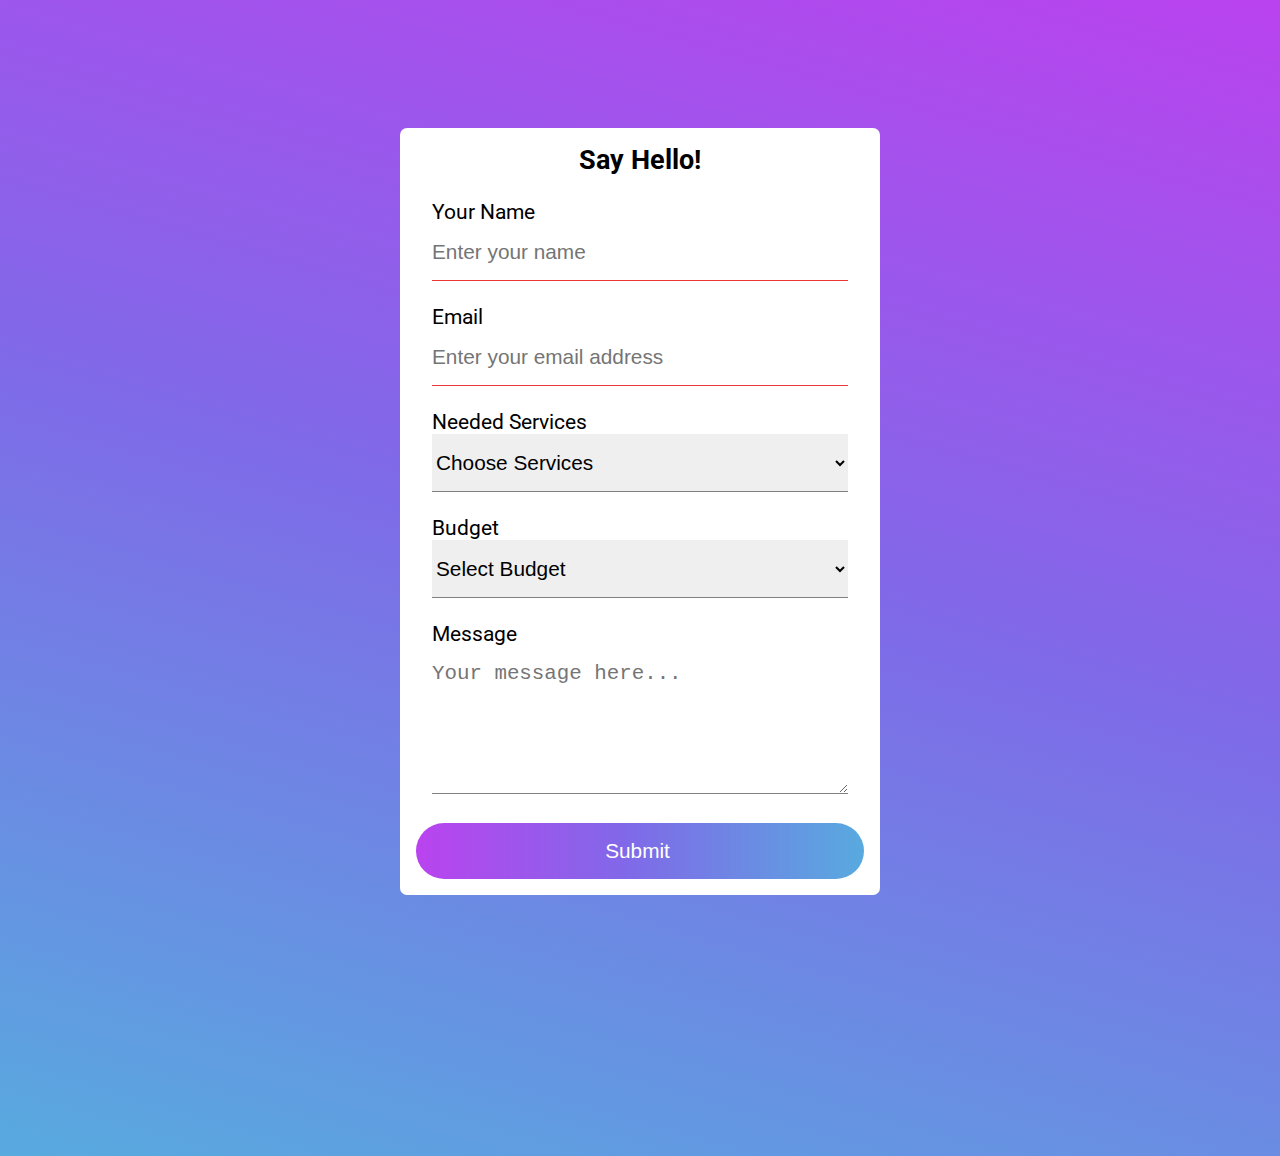
<file: index.html>
<!DOCTYPE html>
<html lang="en">
<head>
    <meta charset="UTF-8">
    <meta http-equiv="X-UA-Compatible" content="IE=edge">
    <meta name="viewport" content="width=device-width, initial-scale=1.0">
    <link rel="stylesheet" href="https://cdnjs.cloudflare.com/ajax/libs/font-awesome/6.0.0-beta2/css/all.min.css" integrity="sha512-YWzhKL2whUzgiheMoBFwW8CKV4qpHQAEuvilg9FAn5VJUDwKZZxkJNuGM4XkWuk94WCrrwslk8yWNGmY1EduTA==" crossorigin="anonymous" referrerpolicy="no-referrer" />
    <link rel="stylesheet" href="style.css">
    <title>boolean-uk-html-stylish-form</title>
</head>
<body>
    <form action="./thanks-page.html">
        <h1>Say Hello!</h1>

        <div class="group">
            <label for="name">Your Name</label>
            <input type="text" id="name" placeholder="Enter your name" required minlength="5" maxlength="12"/>
        </div>

        <div class="group">
            <label for="email">Email</label>
            <input type="email" id="email" placeholder="Enter your email address" required/>
        </div>

        <div class="group">
            <label for="service">Needed Services</label>
            <select name="service" id="service">
                <option value="services">Choose Services</option>
                <option value="installation">Installation</option>
                <option value="repair">Repair</option>
                <option value="repair">Repair</option>
            </select>
        </div>

        <div class="group">
            <label for="budget">Budget</label>
            <select name="budget" id="budget">
                <option value="Budgets">Select Budget</option>
                <option value="£100-£400">£100-£400</option>
                <option value="£400-£500">£400-£500</option>
                <option value="£500 +">£500 +</option>
            </select>
        </div>

        <div class="group">
            <label for="message">Message</label>
            <textarea name="message" id="message" cols="30" rows="5" placeholder="Your message here..."></textarea>
        </div>

        <button class="btn" type="submit">Submit <i class="fas fa-arrow-right"></i></button>
    </form>
</body>
</html>
</file>
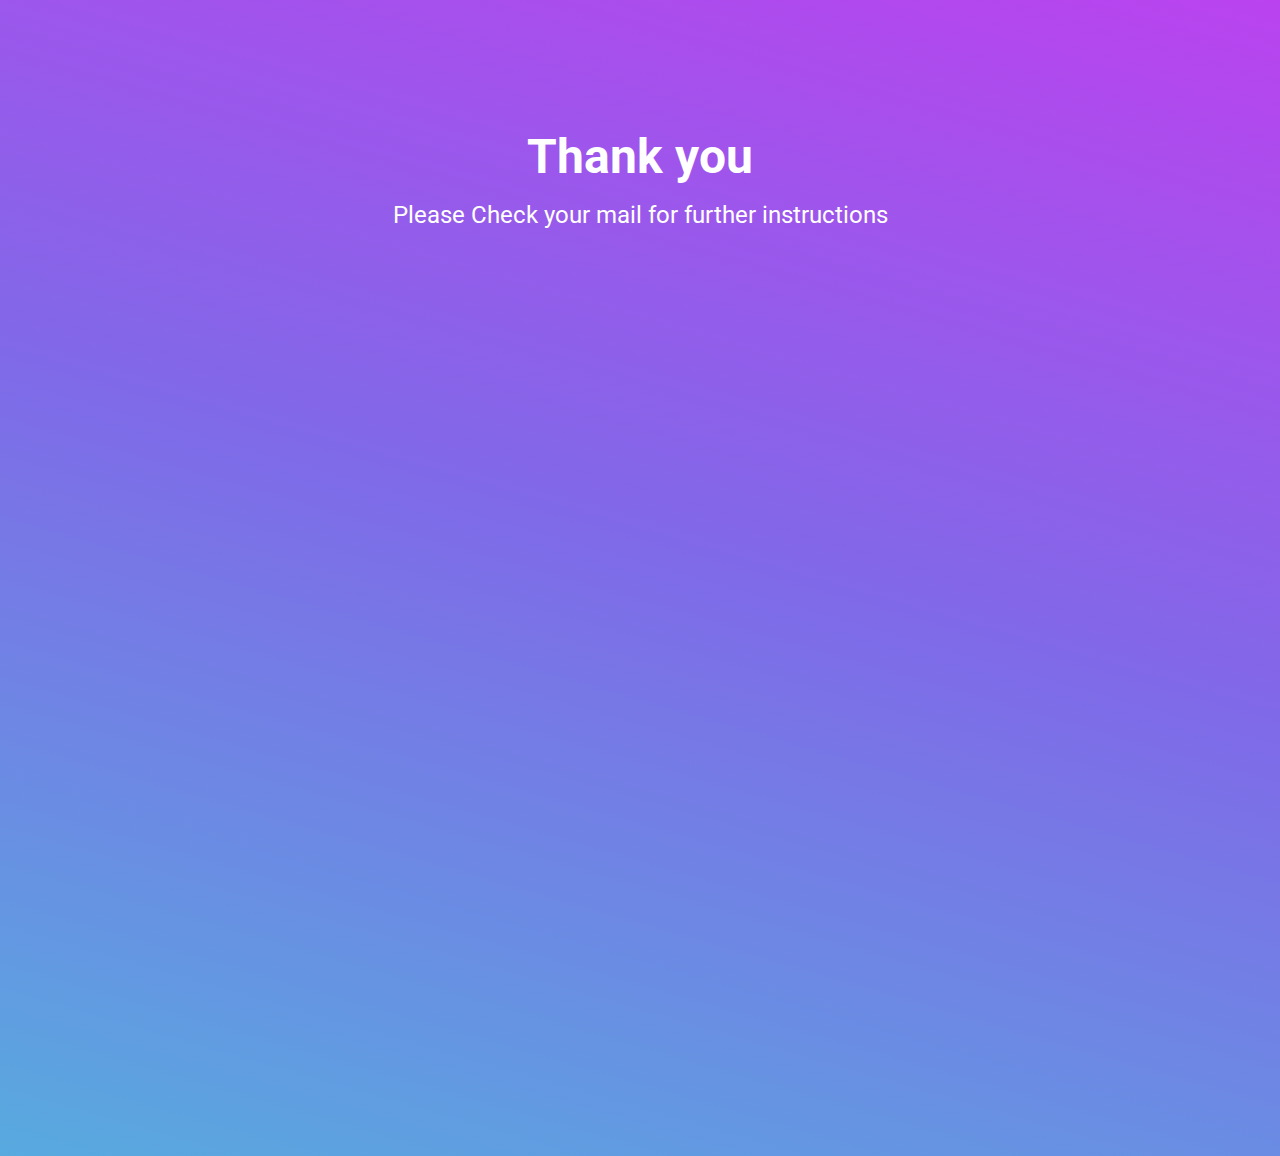
<file: thanks-page.html>
<!DOCTYPE html>
<html lang="en">
<head>
    <meta charset="UTF-8">
    <meta http-equiv="X-UA-Compatible" content="IE=edge">
    <meta name="viewport" content="width=device-width, initial-scale=1.0">
    <link rel="stylesheet" href="https://cdnjs.cloudflare.com/ajax/libs/font-awesome/6.0.0-beta2/css/all.min.css" integrity="sha512-YWzhKL2whUzgiheMoBFwW8CKV4qpHQAEuvilg9FAn5VJUDwKZZxkJNuGM4XkWuk94WCrrwslk8yWNGmY1EduTA==" crossorigin="anonymous" referrerpolicy="no-referrer" />
    <link rel="stylesheet" href="style.css">
    <title>Thanks page</title>
</head>
<body>
    <header>
        <h1>Thank you</h1>
        <p class="icon"><i class="fas fa-check"></i></p>
        <p>Please Check your mail for further instructions</p>
    </header>
</body>
</html>
</file>
<file: style.css>
@import url('https://fonts.googleapis.com/css2?family=Roboto:wght@400;700&display=swap');
*{
    margin: 0;
    padding: 0;
    box-sizing: border-box;
}

body{
    font-family: 'Roboto', sans-serif;
    font-size: 62.5%;
    display: flex;
    flex-direction: column;
    align-items: center;
    margin: 8rem auto;
    background: rgb(88,170,223);
    background: linear-gradient(16deg, rgba(88,170,223,1) 0%, rgba(128,105,232,1) 53%, rgba(186,67,239,1) 100%);
    background-repeat: no-repeat;
    background-size: cover;
    height: 100vh;
}

form{
    width: 30rem;
    font-size: 1.3rem;
    background-color: #fff;
    padding: 1rem;
    border-radius: 7px;
}

form h1{
    text-align: center;
    font-size: 1.7rem;
    margin-bottom: 1.5rem;
    font-weight: bold;
}

.group{
    margin-bottom: 1.5rem;
    padding: 0 1rem;
}

.group label{
    display: block;
}

.group input , select, textarea{
    outline: none;
    border: none;
    border-bottom: 1px solid #808080;
    width: 100%;
    padding: 1rem 0;
    font-size: 1.3rem;
}


.btn{
    background: rgb(88,170,223);
    background: linear-gradient(270deg, rgba(88,170,223,1) 0%, rgba(128,105,232,1) 53%, rgba(186,67,239,1) 100%);
    width: 100%;
    margin: 0 auto;
    padding: 1rem;
    border-radius: 4rem;
    outline: 0;
    border:0;
    color: #fff;
    font-size: 1.3rem;
    cursor: pointer;
    transition:.2s transform ease-in;
}

.btn:hover{
    transform: translateY(3px);
}

.btn i{
    padding-left: 5px;
    
}


/* thank you page */
header{
    width: 40rem;
    height: 40rem;
    font-size: 1.5rem;
    color: #fff;
    text-align: center;
}

header h1{
    margin-bottom: 1rem;
}

header .icon{
    color: green;
    font-size: 3rem;
    font-weight: bold;
}

/* Validation styling */
input[type="text"]:required:valid, 
input[type="email"]:required:valid,
input[type="text"] :valid,
input[type="email"]:valid
{
    background: url(./icon.png);
    background-size: 20px;
    background-repeat: no-repeat;
    background-position: right;
    border-color: rgb(54, 236, 54);
}


input[type="text"]:required, 
input[type="email"]:required,
input[type="text"] :invalid,
input[type="email"]:invalid {
    border-color: rgb(236, 54, 54);
}
</file>
